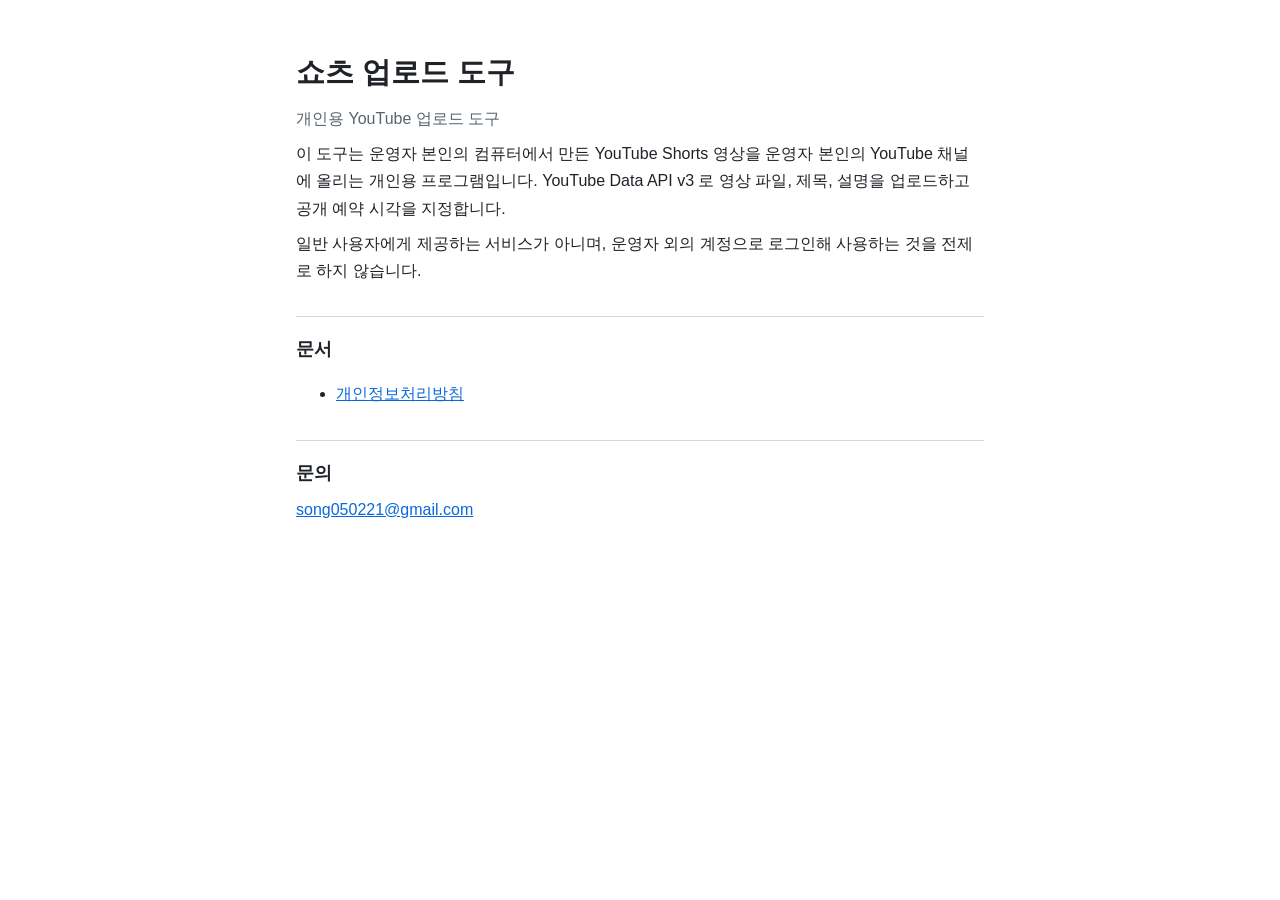
<file: index.html>
<!doctype html>
<html lang="ko">
<head>
<meta charset="utf-8">
<meta name="viewport" content="width=device-width, initial-scale=1">
<title>쇼츠 업로드 도구</title>
<link rel="stylesheet" href="style.css">
</head>
<body>
<main>
  <h1>쇼츠 업로드 도구</h1>
  <p class="muted">개인용 YouTube 업로드 도구</p>

  <p>이 도구는 운영자 본인의 컴퓨터에서 만든 YouTube Shorts 영상을 운영자 본인의 YouTube 채널에 올리는 개인용 프로그램입니다.
  YouTube Data API v3 로 영상 파일, 제목, 설명을 업로드하고 공개 예약 시각을 지정합니다.</p>

  <p>일반 사용자에게 제공하는 서비스가 아니며, 운영자 외의 계정으로 로그인해 사용하는 것을 전제로 하지 않습니다.</p>

  <h2>문서</h2>
  <ul>
    <li><a href="privacy.html">개인정보처리방침</a></li>
  </ul>

  <h2>문의</h2>
  <p><a href="mailto:song050221@gmail.com">song050221@gmail.com</a></p>
</main>
</body>
</html>
</file>
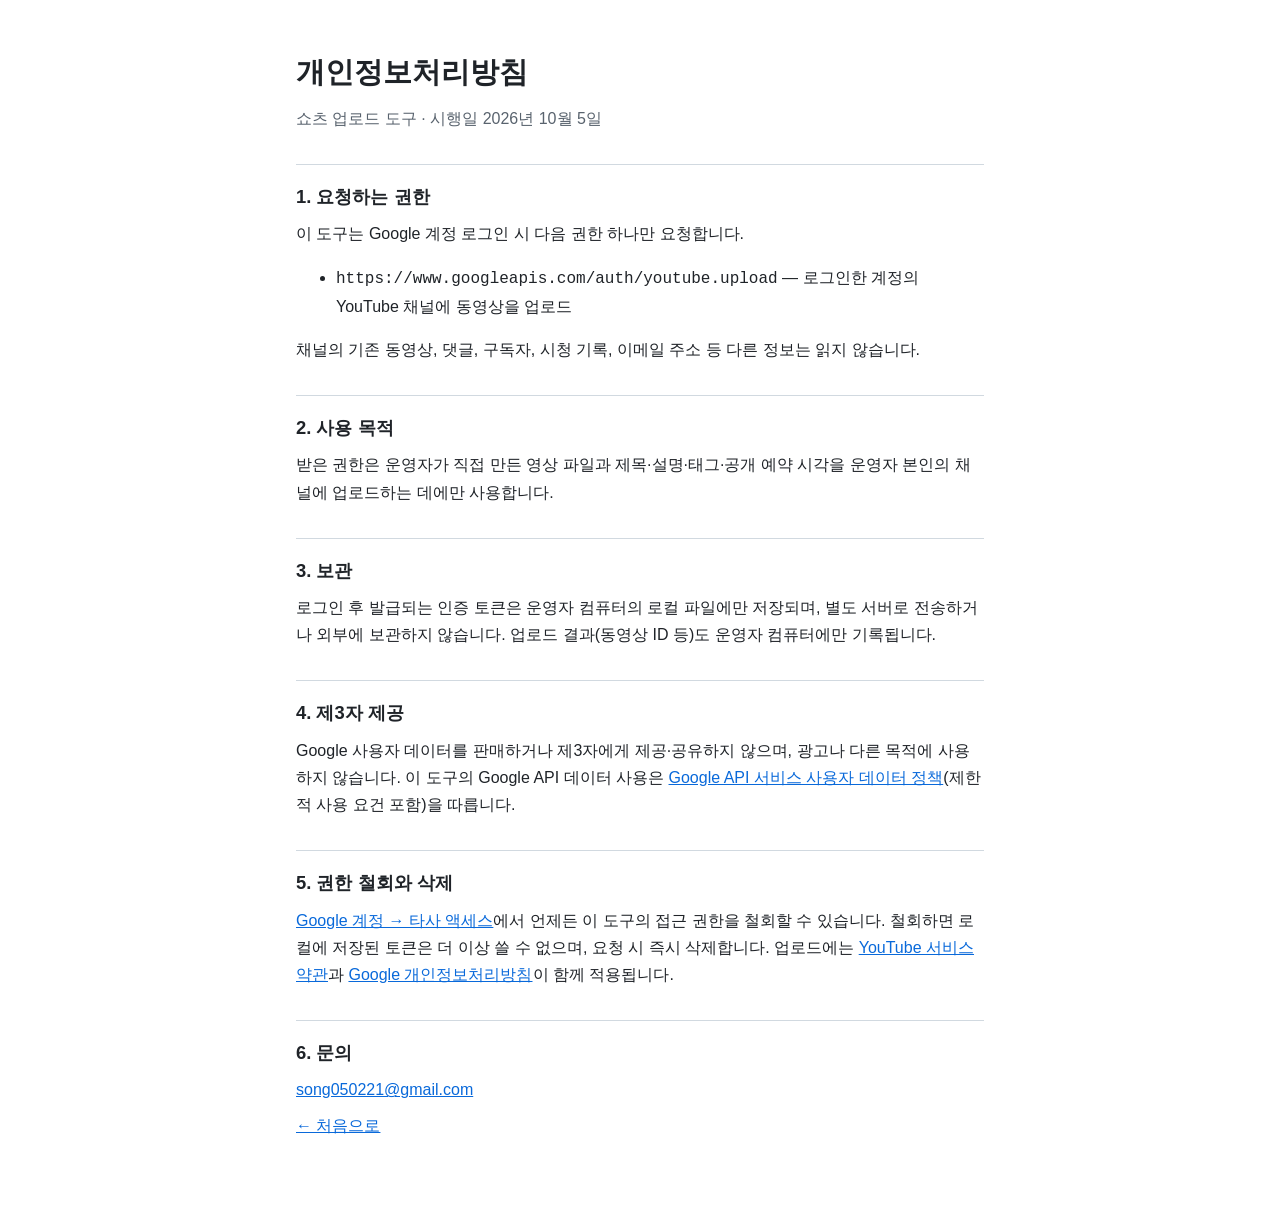
<file: privacy.html>
<!doctype html>
<html lang="ko">
<head>
<meta charset="utf-8">
<meta name="viewport" content="width=device-width, initial-scale=1">
<title>개인정보처리방침</title>
<link rel="stylesheet" href="style.css">
</head>
<body>
<main>
  <h1>개인정보처리방침</h1>
  <p class="muted">쇼츠 업로드 도구 · 시행일 2026년 10월 5일</p>

  <h2>1. 요청하는 권한</h2>
  <p>이 도구는 Google 계정 로그인 시 다음 권한 하나만 요청합니다.</p>
  <ul>
    <li><code>https://www.googleapis.com/auth/youtube.upload</code> — 로그인한 계정의 YouTube 채널에 동영상을 업로드</li>
  </ul>
  <p>채널의 기존 동영상, 댓글, 구독자, 시청 기록, 이메일 주소 등 다른 정보는 읽지 않습니다.</p>

  <h2>2. 사용 목적</h2>
  <p>받은 권한은 운영자가 직접 만든 영상 파일과 제목·설명·태그·공개 예약 시각을 운영자 본인의 채널에 업로드하는 데에만 사용합니다.</p>

  <h2>3. 보관</h2>
  <p>로그인 후 발급되는 인증 토큰은 운영자 컴퓨터의 로컬 파일에만 저장되며, 별도 서버로 전송하거나 외부에 보관하지 않습니다.
  업로드 결과(동영상 ID 등)도 운영자 컴퓨터에만 기록됩니다.</p>

  <h2>4. 제3자 제공</h2>
  <p>Google 사용자 데이터를 판매하거나 제3자에게 제공·공유하지 않으며, 광고나 다른 목적에 사용하지 않습니다.
  이 도구의 Google API 데이터 사용은 <a href="https://developers.google.com/terms/api-services-user-data-policy">Google API 서비스 사용자 데이터 정책</a>(제한적 사용 요건 포함)을 따릅니다.</p>

  <h2>5. 권한 철회와 삭제</h2>
  <p><a href="https://myaccount.google.com/permissions">Google 계정 → 타사 액세스</a>에서 언제든 이 도구의 접근 권한을 철회할 수 있습니다.
  철회하면 로컬에 저장된 토큰은 더 이상 쓸 수 없으며, 요청 시 즉시 삭제합니다.
  업로드에는 <a href="https://www.youtube.com/t/terms">YouTube 서비스 약관</a>과 <a href="https://policies.google.com/privacy">Google 개인정보처리방침</a>이 함께 적용됩니다.</p>

  <h2>6. 문의</h2>
  <p><a href="mailto:song050221@gmail.com">song050221@gmail.com</a></p>

  <p class="muted"><a href="./">← 처음으로</a></p>
</main>
</body>
</html>
</file>
<file: style.css>
:root { --bg: #ffffff; --fg: #1f2328; --muted: #59636e; --line: #d1d9e0; --link: #0969da; }
@media (prefers-color-scheme: dark) {
  :root { --bg: #0d1117; --fg: #e6edf3; --muted: #9198a1; --line: #3d444d; --link: #4493f8; }
}
* { box-sizing: border-box; }
body { margin: 0; background: var(--bg); color: var(--fg);
       font: 16px/1.7 -apple-system, "Segoe UI", "Apple SD Gothic Neo", "Malgun Gothic", sans-serif; }
main { max-width: 720px; margin: 0 auto; padding: 48px 16px 64px; }
h1 { font-size: 1.8rem; margin: 0 0 8px; }
h2 { font-size: 1.15rem; margin: 32px 0 8px; padding-top: 16px; border-top: 1px solid var(--line); }
p, li { margin: 0 0 8px; }
.muted { color: var(--muted); }
a { color: var(--link); }
</file>
